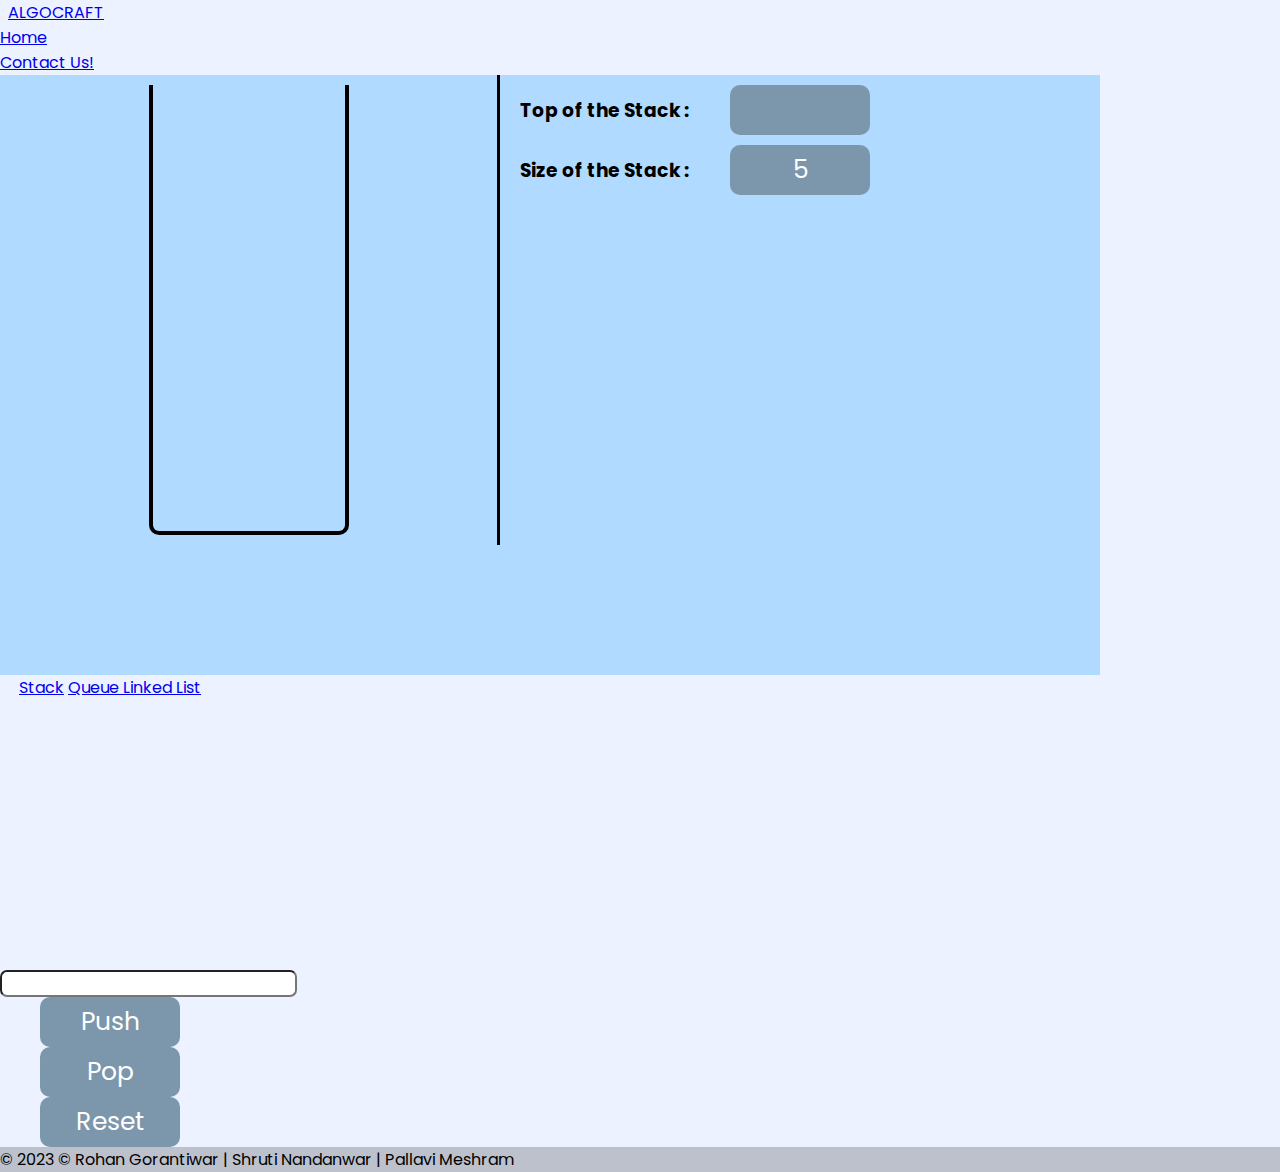
<file: AlgoCraft-main/AlgoCraft/index.html>
<!DOCTYPE html>
<html lang="en">
  <head>
    <meta charset="utf-8" />
    <meta name="viewport" content="width=device-width, initial-scale=1" />
    <link rel="icon" type="image/x-icon" href="./images/favicon.png" />
    <title>AlgoCraft</title>
    <link
      href="https://cdn.jsdelivr.net/npm/bootstrap@5.3.0-alpha3/dist/css/bootstrap.min.css"
      rel="stylesheet"
      integrity="sha384-KK94CHFLLe+nY2dmCWGMq91rCGa5gtU4mk92HdvYe+M/SXH301p5ILy+dN9+nJOZ"
      crossorigin="anonymous"
    />
    <link rel="stylesheet" href="./stack/style.css" />
  </head>

  <body style="background-color: #ecf2ff">
    <!-- Navbar Strat -->
    <!-- Navbar Strat -->
    <nav class="navbar navbar-expand-lg navbar-dark bg-dark">
      <div class="container-fluid">
        <button
          class="navbar-toggler"
          type="button"
          data-bs-toggle="collapse"
          data-bs-target="#navbarTogglerDemo03"
          aria-controls="navbarTogglerDemo03"
          aria-expanded="false"
          aria-label="Toggle navigation"
        >
          <span class="navbar-toggler-icon"></span>
        </button>
        <a class="navbar-brand" href="#">ALGOCRAFT</a>
        <div class="collapse navbar-collapse" id="navbarTogglerDemo03">
          <ul class="navbar-nav ms-auto mb-2 mb-lg-0">
            <li class="nav-item">
              <a class="nav-link active" aria-current="page" href="#">Home</a>
            </li>
            <li class="nav-item">
              <a class="nav-link" href="./contactUs.html">Contact Us!</a>
            </li>
          </ul>
        </div>
      </div>
    </nav>
    <!-- Navbar Ends -->
    <!-- Navbar Ends -->

    <!-- Main Display -->
    <div
      class="float-end me-5 mb-5 mt-5 border border-dark border-4"
      style="height: 600px; width: 1100px; background-color: #b0daff"
    >
      <div class="container mt-5">
        <div class="container-body">
          <div class="stack">
            <div class="main-stack-bucket"></div>
          </div>

          <div class="info ms-5 mt-5">
            <div class="sec1 mt-5">
              <h3>Top of the Stack :</h3>
              <button class="box"></button>
            </div>

            <div class="sec1">
              <h3>Size of the Stack :</h3>
              <button class="box">5</button>
            </div>
          </div>
        </div>
      </div>
    </div>
    <!-- Main Display -->

    <!-- List Of Data Structures -->
    <div class="list-group mt-3 ms-2" style="width: 220px; text-align: center">
      <a href="#" class="list-group-item active">Stack</a>
      <a
        href="./queue/queue.html"
        class="list-group-item list-group-item-action"
      >
        Queue
      </a>
      <a href="./linkedlist/linkedlist.html" class="list-group-item list-group-item-action">Linked List</a>
    </div>
    <!-- List Of Data Structures -->

    <!-- Operations -->
    <div
      class="list-group ms-2"
      style="margin-top: 270px; width: 220px; text-align: center"
    >
      <a href="#" class="list-group-item list-group-item">
        <form class="row g-3 mt-1">
          <div class="col-auto" style="width: 130px">
            <input
              type="number"
              class="text"
              style="border-radius: 7px; font-size: 15px; text-align: center"
            />
          </div>
          <div class="col-auto">
            <button class="push mb-1">Push</button>
            <button class="pop mb-1">Pop</button>
            <button class="reset">Reset</button>
          </div>
        </form>
      </a>
    </div>
    <!-- Operations -->

    <!-- Footer Strat -->
    <!-- Footer Strat -->
    <footer class="fixed-bottom">
      <div class="text-center p-3" style="background-color: rgba(0, 0, 0, 0.2)">
        © 2023 © Rohan Gorantiwar | Shruti Nandanwar | Pallavi Meshram
      </div>
    </footer>
    <!-- Footer Ends -->
    <!-- Footer Ends -->

    <script
      src="https://cdn.jsdelivr.net/npm/bootstrap@5.3.0-alpha3/dist/js/bootstrap.bundle.min.js"
      integrity="sha384-ENjdO4Dr2bkBIFxQpeoTz1HIcje39Wm4jDKdf19U8gI4ddQ3GYNS7NTKfAdVQSZe"
      crossorigin="anonymous"
    ></script>

    <script src="./stack/index.js"></script>
  </body>
</html>
</file>
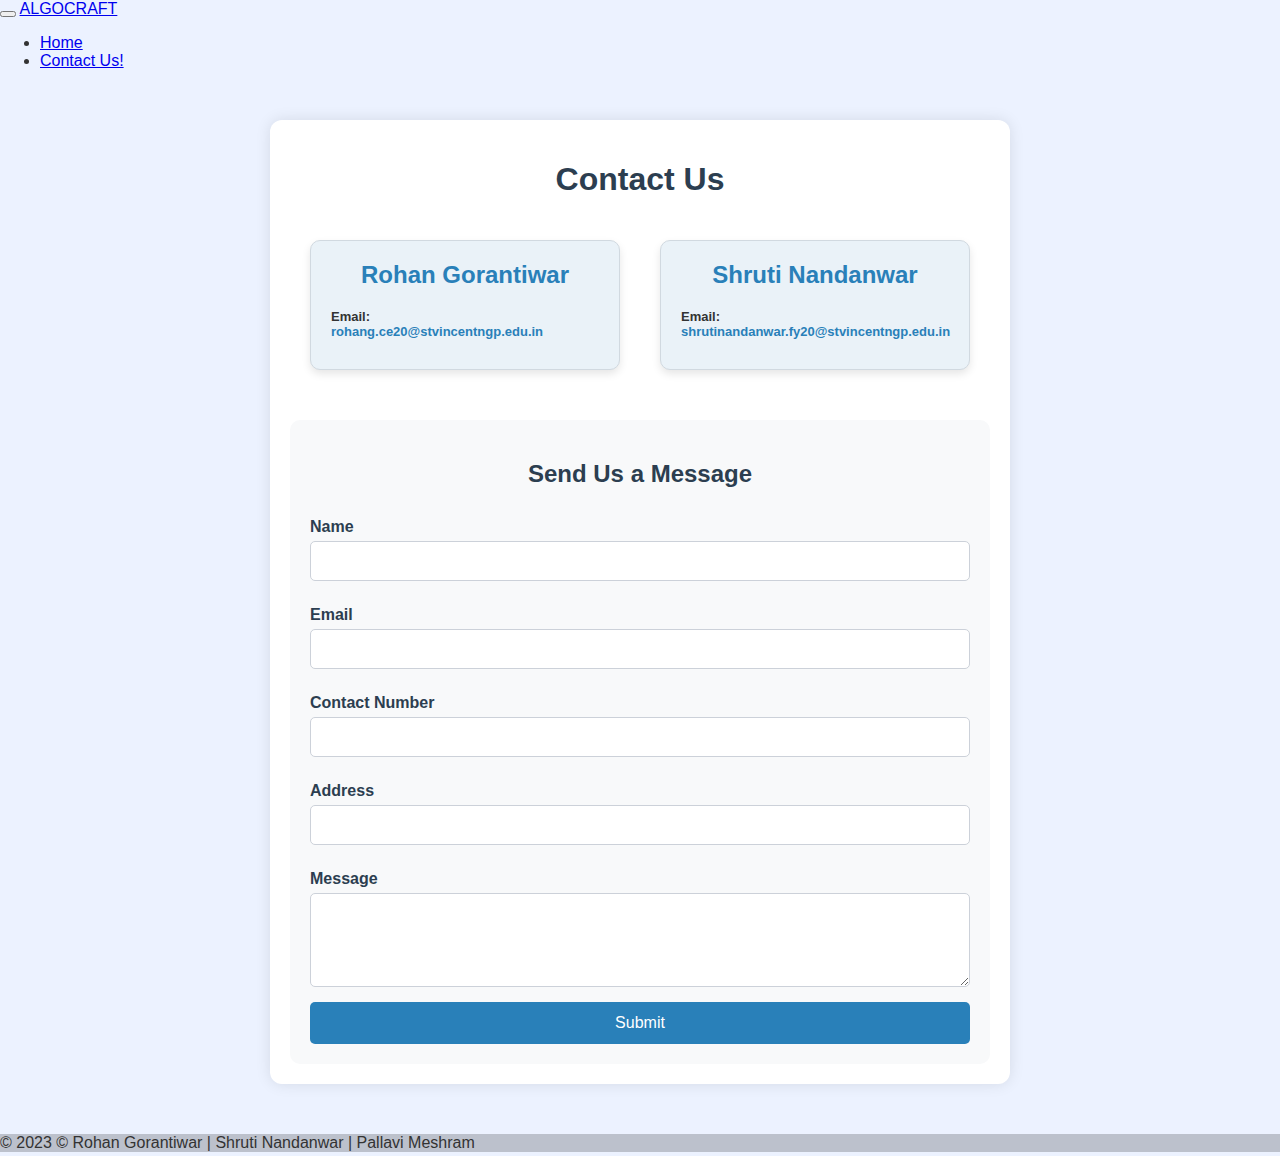
<file: AlgoCraft-main/AlgoCraft/contactUs.html>
<!DOCTYPE html>
<html lang="en">
<head>
    <meta charset="UTF-8">
    <meta name="viewport" content="width=device-width, initial-scale=1.0">
    <title>Contact Us</title>
    <link rel="icon" type="image/x-icon" href="/images/favicon.png" />
    <link
      href="https://cdn.jsdelivr.net/npm/bootstrap@5.3.0-alpha3/dist/css/bootstrap.min.css"
      rel="stylesheet"
      integrity="sha384-KK94CHFLLe+nY2dmCWGMq91rCGa5gtU4mk92HdvYe+M/SXH301p5ILy+dN9+nJOZ"
      crossorigin="anonymous"
    />
    <style>
        body {
            font-family: 'Segoe UI', Tahoma, Geneva, Verdana, sans-serif;
            background-color: #ecf2ff;
            margin: 0;
            padding: 0;
            color: #333;
        }
        .container {
            max-width: 700px;
            margin: 50px auto;
            padding: 20px;
            background-color: #fff;
            box-shadow: 0 0 15px rgba(0, 0, 0, 0.1);
            border-radius: 12px;
        }
        h1, h2 {
            text-align: center;
            color: #2c3e50;
        }
        .card-container {
            display: flex;
            justify-content: space-around;
            flex-wrap: wrap;
        }
        .card {
            margin: 20px;
            padding: 20px;
            background-color: #eaf2f8;
            border: 1px solid #d1d9e0;
            border-radius: 10px;
            box-shadow: 0 4px 8px rgba(0, 0, 0, 0.1);
            transition: transform 0.3s, box-shadow 0.3s;
            width: calc(50% - 40px);
            box-sizing: border-box;
        }
        .card:hover {
            transform: translateY(-5px);
            box-shadow: 0 8px 16px rgba(0, 0, 0, 0.2);
        }
        .card h2 {
            margin-top: 0;
            color: #2980b9;
        }
        .card p {
            margin: 10px 0;
            color: #555;
        }
        .card p.email {
            font-size: small;
            font-weight: bold;
            color: #333;
        }
        .card p.email a {
            color: #2980b9;
            text-decoration: none;
        }
        .card p.email a:hover {
            text-decoration: underline;
        }
        .form-container {
            margin-top: 30px;
            padding: 20px;
            background-color: #f8f9fa;
            border-radius: 10px;
        }
        .form-container form {
            display: flex;
            flex-direction: column;
        }
        .form-container form label {
            margin: 10px 0 5px;
            font-weight: bold;
            color: #2c3e50;
        }
        .form-container form input,
        .form-container form textarea {
            padding: 10px;
            margin-bottom: 15px;
            border: 1px solid #ccd1d9;
            border-radius: 5px;
            font-size: 16px;
            width: 100%;
            box-sizing: border-box;
        }
        .form-container form button {
            padding: 12px;
            background-color: #2980b9;
            color: #fff;
            border: none;
            border-radius: 5px;
            font-size: 16px;
            cursor: pointer;
            transition: background-color 0.3s ease-in-out;
        }
        .form-container form button:hover {
            background-color: #1f6391;
        }
        @media (max-width: 768px) {
            .card {
                width: calc(50% - 40px);
            }
        }
        @media (max-width: 480px) {
            .card {
                width: 100%;
            }
        }
    </style>
</head>
<body>
    <!-- Navbar Start -->
    <nav class="navbar navbar-expand-lg navbar-dark bg-dark">
        <div class="container-fluid">
            <button
                class="navbar-toggler"
                type="button"
                data-bs-toggle="collapse"
                data-bs-target="#navbarTogglerDemo03"
                aria-controls="navbarTogglerDemo03"
                aria-expanded="false"
                aria-label="Toggle navigation"
            >
                <span class="navbar-toggler-icon"></span>
            </button>
            <a class="navbar-brand" href="/index.html">ALGOCRAFT</a>
            <div class="collapse navbar-collapse" id="navbarTogglerDemo03">
                <ul class="navbar-nav ms-auto mb-2 mb-lg-0">
                    <li class="nav-item">
                        <a class="nav-link active" aria-current="page" href="index.html">Home</a>
                    </li>
                    <li class="nav-item">
                        <a class="nav-link" href="../contactUs.html">Contact Us!</a>
                    </li>
                </ul>
            </div>
        </div>
    </nav>
    <!-- Navbar Ends -->

    <div class="container">
        <h1>Contact Us</h1>
        <div class="card-container">
            <div class="card">
                <h2>Rohan Gorantiwar</h2>
                <p class="email">Email: <br><a href="mailto:rohang.ce20@stvincentngp.edu.in">rohang.ce20@stvincentngp.edu.in</a></p>
            </div>
            <div class="card">
                <h2>Shruti Nandanwar</h2>
                <p class="email">Email: <a href="mailto:shrutinandanwar.fy20@stvincentngp.edu.in">shrutinandanwar.fy20@stvincentngp.edu.in</a></p>
            </div>
        </div>
        <div class="form-container">
            <h2>Send Us a Message</h2>
            <form action="mailto:sample@example.com" method="post" enctype="text/plain">
                <label for="name">Name</label>
                <input type="text" id="name" name="name" required>
                
                <label for="email">Email</label>
                <input type="email" id="email" name="email" required>
                
                <label for="contact">Contact Number</label>
                <input type="tel" id="contact" name="contact" required>
                
                <label for="address">Address</label>
                <input type="text" id="address" name="address" required>
                
                <label for="message">Message</label>
                <textarea id="message" name="message" rows="4" required></textarea>
                
                <button type="submit">Submit</button>
            </form>
        </div>
    </div>

    <!-- Footer Start -->
    <footer>
        <div class="text-center p-3" style="background-color: rgba(0, 0, 0, 0.2)">
            © 2023 © Rohan Gorantiwar | Shruti Nandanwar | Pallavi Meshram
        </div>
    </footer>
    <!-- Footer Ends -->

    <script
      src="https://cdn.jsdelivr.net/npm/bootstrap@5.3.0-alpha3/dist/js/bootstrap.bundle.min.js"
      integrity="sha384-ENjdO4Dr2bkBIFxQpeoTz1HIcje39Wm4jDKdf19U8gI4ddQ3GYNS7NTKfAdVQSZe"
      crossorigin="anonymous"
    ></script>
</body>
</html>
</file>
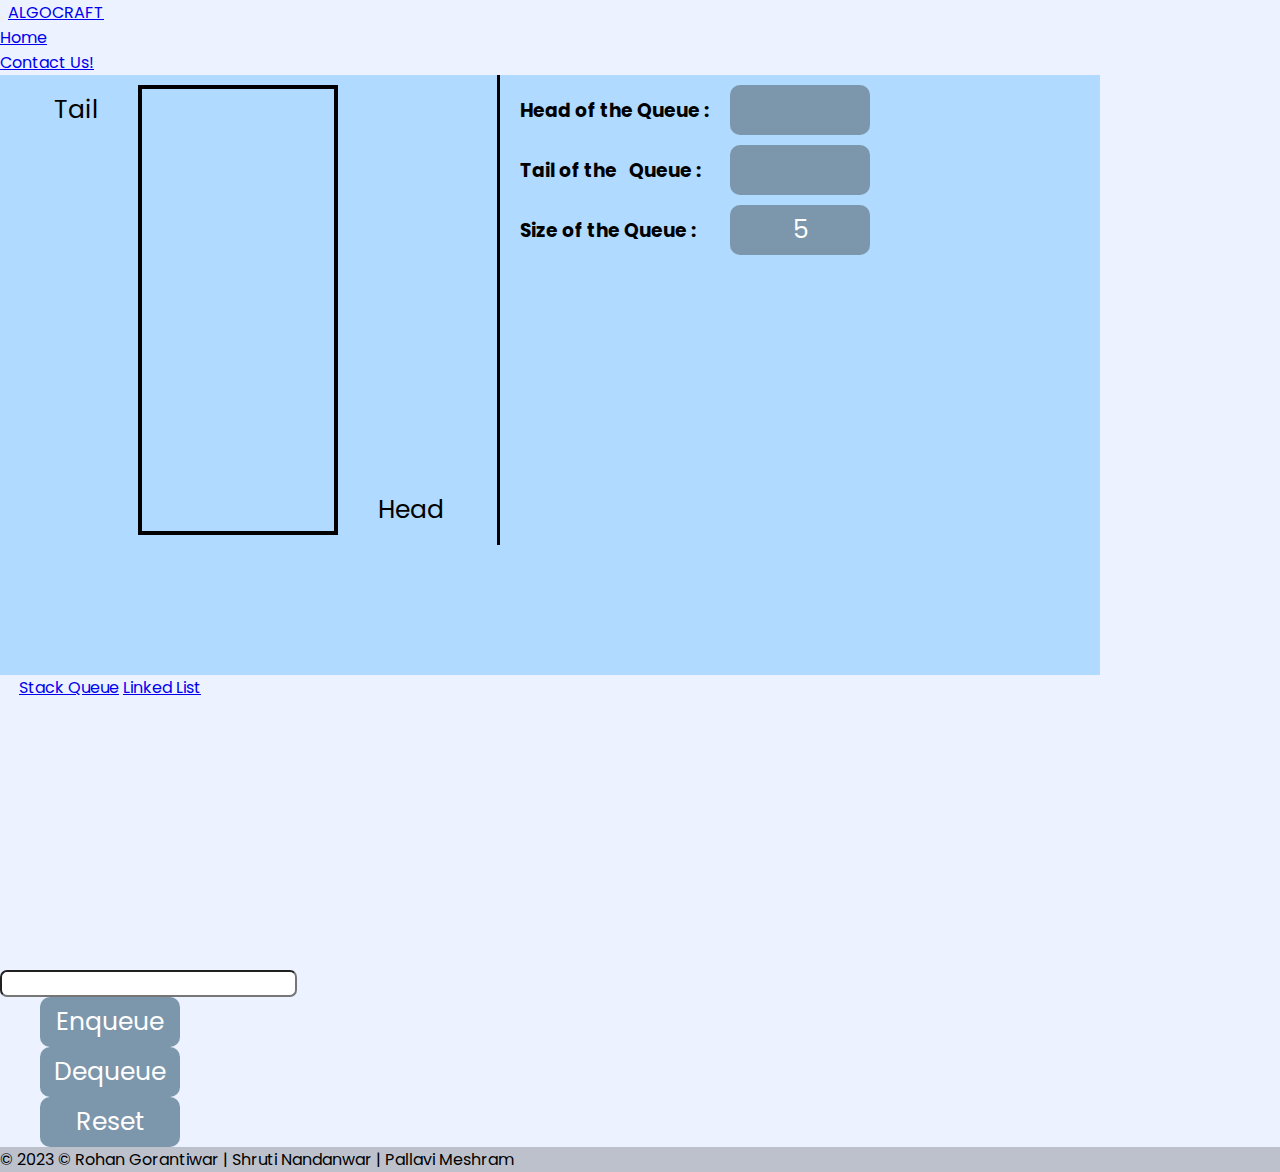
<file: AlgoCraft-main/AlgoCraft/queue/queue.html>
<!DOCTYPE html>
<html lang="en">
  <head>
    <meta charset="utf-8" />
    <meta name="viewport" content="width=device-width, initial-scale=1" />
    <link rel="icon" type="image/x-icon" href="/images/favicon.png" />
    <title>AlgoCraft</title>
    <link
      href="https://cdn.jsdelivr.net/npm/bootstrap@5.3.0-alpha3/dist/css/bootstrap.min.css"
      rel="stylesheet"
      integrity="sha384-KK94CHFLLe+nY2dmCWGMq91rCGa5gtU4mk92HdvYe+M/SXH301p5ILy+dN9+nJOZ"
      crossorigin="anonymous"
    />
    <link rel="stylesheet" href="./style.css" />
  </head>

  <body style="background-color: #ecf2ff">
    <!-- Navbar Strat -->
    <!-- Navbar Strat -->
    <nav class="navbar navbar-expand-lg navbar-dark bg-dark">
      <div class="container-fluid">
        <button
          class="navbar-toggler"
          type="button"
          data-bs-toggle="collapse"
          data-bs-target="#navbarTogglerDemo03"
          aria-controls="navbarTogglerDemo03"
          aria-expanded="false"
          aria-label="Toggle navigation"
        >
          <span class="navbar-toggler-icon"></span>
        </button>
        <a class="navbar-brand" href="/index.html">ALGOCRAFT</a>
        <div class="collapse navbar-collapse" id="navbarTogglerDemo03">
          <ul class="navbar-nav ms-auto mb-2 mb-lg-0">
            <li class="nav-item">
              <a class="nav-link active" aria-current="page" href="/index.html"
                >Home</a
              >
            </li>
            <li class="nav-item">
              <a class="nav-link" href="../contactUs.html">Contact Us!</a>
            </li>
          </ul>
        </div>
      </div>
    </nav>
    <!-- Navbar Ends -->
    <!-- Navbar Ends -->

    <!-- Main Display -->
    <div
      class="float-end me-5 mb-5 mt-5 border border-dark border-4"
      style="height: 600px; width: 1100px; background-color: #b0daff"
    >
      <div class="container mt-5">
        <div class="container-body">
          <div class="stack">
            <div style="margin-top: -400px; margin-right: 40px;font-size: 25px;">
              <label>Tail</label>
            </div>

            <div class="main-stack-bucket"></div>
            <div style="margin-top: 400px; margin-left: 40px;font-size: 25px;">
              <label>Head</label>
            </div>
          </div>

          <div class="info ms-4 mt-5">
            <div class="sec1 mt-5">
              <h3>Head of the Queue :</h3>
              <button class="box"></button>
            </div>

            <div class="sec1 mt-4">
              <h3>Tail of the &nbsp; Queue : </h3>
              <button class="box"></button>
            </div>

            <div class="sec1 mt-5">
              <h3>Size of the Queue :</h3>
              <button class="box">5</button>
            </div>
          </div>
        </div>
      </div>
    </div>
    <!-- Main Display -->

    <!-- List Of Data Structures -->
    <div class="list-group mt-3 ms-2" style="width: 220px; text-align: center">
      <a href="../index.html" class="list-group-item list-group-item-action">
        Stack
      </a>
      <a href="#" class="list-group-item active">Queue</a>
      <a href="../linkedlist/linkedlist.html" class="list-group-item list-group-item-action">Linked List</a>
    </div>
    <!-- List Of Data Structures -->

    <!-- Operations -->
    <div
      class="list-group ms-2"
      style="margin-top: 270px; width: 220px; text-align: center"
    >
      <a href="#" class="list-group-item list-group-item">
        <form class="row g-3 mt-1">
          <div class="col-auto" style="width: 130px">
            <input
              type="number"
              class="text"
              style="border-radius: 7px; font-size: 15px; text-align: center"
            />
          </div>
          <div class="col-auto">
            <button class="enqueue mb-1">Enqueue</button>
            <button class="dequeue mb-1">Dequeue</button>
            <button class="reset">Reset</button>
          </div>
        </form>
      </a>
    </div>
    <!-- Operations -->

    <!-- Footer Strat -->
    <!-- Footer Strat -->
    <footer class="fixed-bottom">
      <div class="text-center p-3" style="background-color: rgba(0, 0, 0, 0.2)">
        © 2023 © Rohan Gorantiwar | Shruti Nandanwar | Pallavi Meshram
      </div>
    </footer>
    <!-- Footer Ends -->
    <!-- Footer Ends -->

    <script
      src="https://cdn.jsdelivr.net/npm/bootstrap@5.3.0-alpha3/dist/js/bootstrap.bundle.min.js"
      integrity="sha384-ENjdO4Dr2bkBIFxQpeoTz1HIcje39Wm4jDKdf19U8gI4ddQ3GYNS7NTKfAdVQSZe"
      crossorigin="anonymous"
    ></script>

    <script src="./index.js"></script>
  </body>
</html>
</file>
<file: AlgoCraft-main/AlgoCraft/stack/style.css>
@import url("https://fonts.googleapis.com/css2?family=Poppins:ital,wght@0,100;0,200;0,300;0,400;0,500;0,600;0,700;0,800;0,900;1,100;1,200;1,300;1,400;1,500;1,600;1,700;1,800;1,900&display=swap");

* {
    margin: 0;
    padding: 0;
    box-sizing: border-box;
    font-family: "Poppins", sans-serif;
}

header {
    height: 100px;
    width: 100%;
    display: flex;
    flex-direction: column;
    align-items: center;
    justify-content: center;
    gap: 8px;
}

.container-header {
    height: 90px;
    width: 100%;
    display: flex;
    justify-content: center;
    align-items: center;
    gap: 20px;
    margin-bottom: 20px;
    margin-top: 10px;
}

.container-header input {
    height: 50px;
    width: 400px;
    font-size: 25px;
    border-radius: 10px;
    padding-left: 20px;
    padding-right: 5px;
}

.push,
.pop,
.reset,
.box {
    height: 50px;
    width: 140px;
    font-size: 25px;
    background-color: #7C96AB;
    color: white;
    border-radius: 10px;
    cursor: pointer;
    transition: 0.2s;
    border: none;
}

.container-header button:active {
    transform: scale(0.95);
}

.container-body {
    width: 1000px;
    display: flex;
    justify-content: space-evenly;
    align-items: center;
}

.stack {
    width: 500px;
    height: 470px;
    display: flex;
    justify-content: center;
    align-items: center;
    border-width: 0 3px 0 0;
    border-color: black;
    border-style: solid;
}

.main-stack-bucket {
    height: 450px;
    width: 200px;
    border-width: 0 4px 4px 4px;
    border-color: black;
    border-style: solid;
    border-radius: 0 0 10px 10px;
    display: flex;
    justify-content: end;
    align-items: center;
    flex-direction: column-reverse;
    gap: 5px;
    padding-bottom: 5px;
}

.ele {
    height: 80px;
    width: 170px;
    background-color: #7C96AB;
    color: white;
    border: 4px black solid;
    border-radius: 10px;
    font-size: 25px;
    display: flex;
    justify-content: center;
    align-items: center;
}

.info {
    height: 470px;
    width: 500px;
    padding-left: 20px;
}

[class^="sec"] {
    display: flex;
    width: 350px;
    align-items: center;
    gap: 10px;
    margin-top: 10px;
    justify-content: space-between;
}
</file>
<file: AlgoCraft-main/AlgoCraft/queue/style.css>
@import url("https://fonts.googleapis.com/css2?family=Poppins:ital,wght@0,100;0,200;0,300;0,400;0,500;0,600;0,700;0,800;0,900;1,100;1,200;1,300;1,400;1,500;1,600;1,700;1,800;1,900&display=swap");

* {
    margin: 0;
    padding: 0;
    box-sizing: border-box;
    font-family: "Poppins", sans-serif;
}

header {
    height: 100px;
    width: 100%;
    display: flex;
    flex-direction: column;
    align-items: center;
    justify-content: center;
    gap: 8px;
}

.container-header {
    height: 90px;
    width: 100%;
    display: flex;
    justify-content: center;
    align-items: center;
    gap: 20px;
    margin-bottom: 20px;
    margin-top: 10px;
}

.container-header input {
    height: 50px;
    width: 400px;
    font-size: 25px;
    border-radius: 10px;
    padding-left: 20px;
    padding-right: 5px;
}

.enqueue,
.dequeue,
.reset,
.box {
    height: 50px;
    width: 140px;
    font-size: 25px;
    background-color: #7C96AB;
    color: white;
    border-radius: 10px;
    cursor: pointer;
    transition: 0.2s;
    border: none;
}

.container-header button:active {
    transform: scale(0.95);
}

.container-body {
    width: 1000px;
    display: flex;
    justify-content: space-evenly;
    align-items: center;
}

.stack {
    width: 500px;
    height: 470px;
    display: flex;
    justify-content: center;
    align-items: center;
    border-width: 0 3px 0 0;
    border-color: black;
    border-style: solid;
}

.main-stack-bucket {
    height: 450px;
    width: 200px;
    border-width: 4px 4px 4px 4px;
    border-color: black;
    border-style: solid;
    align-items: center;
    gap: 5px;
    padding-bottom: 5px;
    display: flex;
    flex-direction: column;
    justify-content: end;
}

.ele {
    height: 80px;
    width: 170px;
    background-color: #7C96AB;
    color: white;
    border: 4px black solid;
    border-radius: 10px;
    font-size: 25px;
    display: flex;
    justify-content: center;
    align-items: center;
}

.info {
    height: 470px;
    width: 500px;
    padding-left: 20px;
}

[class^="sec"] {
    display: flex;
    width: 350px;
    align-items: center;
    gap: 10px;
    margin-top: 10px;
    justify-content: space-between;
}
</file>
